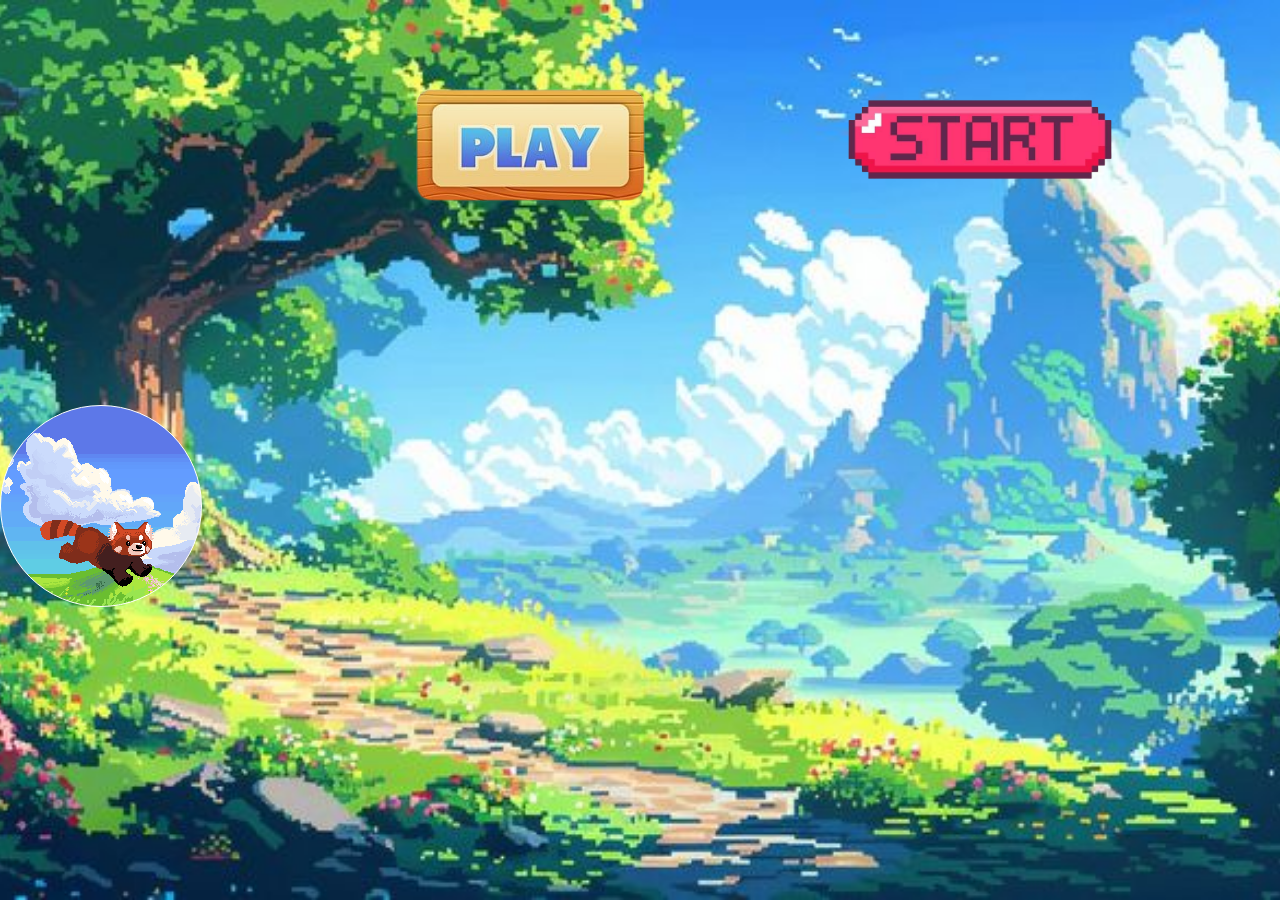
<file: index.html>
<!DOCTYPE html>
<html lang="en">

<head>
  <meta charset="UTF-8">
  <meta name="viewport" content="width=device-width, initial-scale=1.0">
  <title>Simple 2D Maze Game</title>
  <link rel="stylesheet" href="style.css">

</head>

<body>
  <div class="main-page">
    <div class="player-element">

    </div>

    <a href="/index2.html" class="btn-start-link">
      <div class="btn-start"></div>
    </a>
    <a href="/index3.html" class="btn-start-link">
      <div class="btn-start2"></div>
    </a>
  </div>
  <!-- <div id="game-container"></div>
  <button id="btn_start">Start</button>
  <script src="main5.js"></script> -->
</body>

</html>
</file>
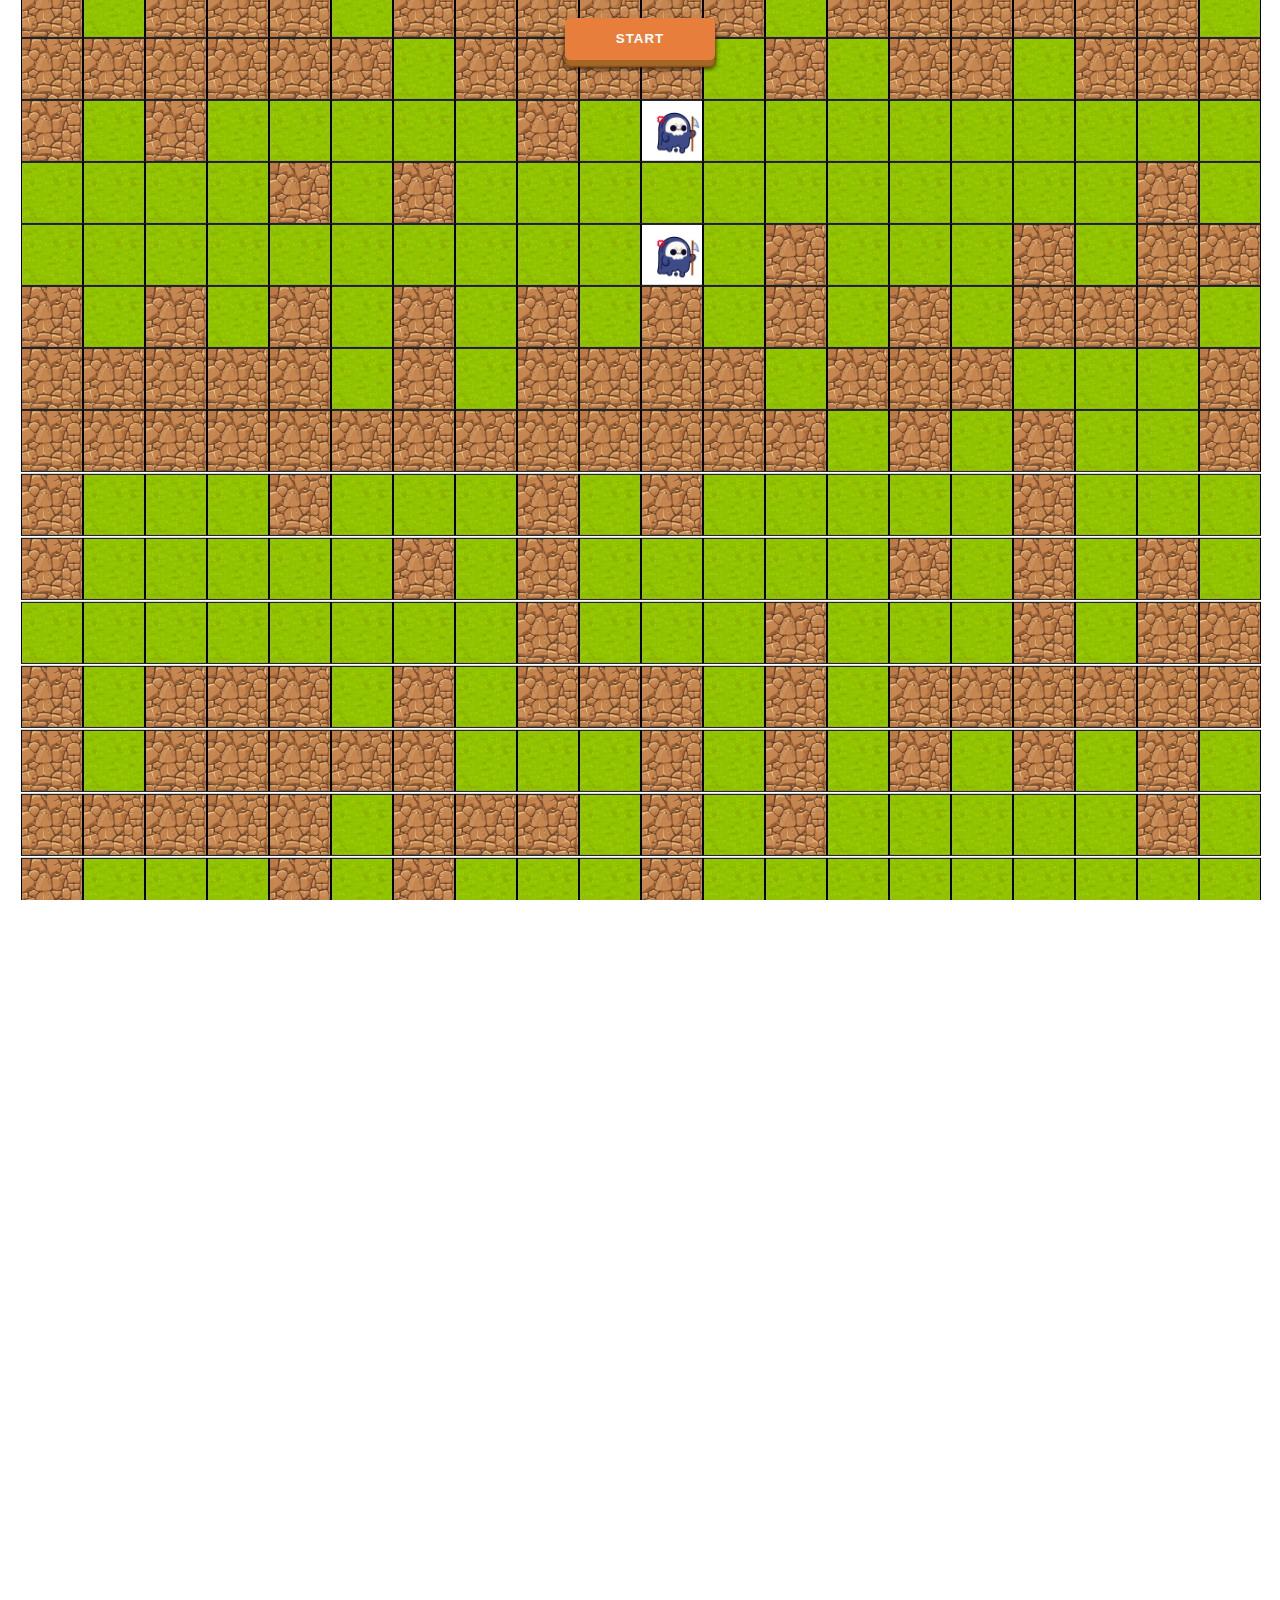
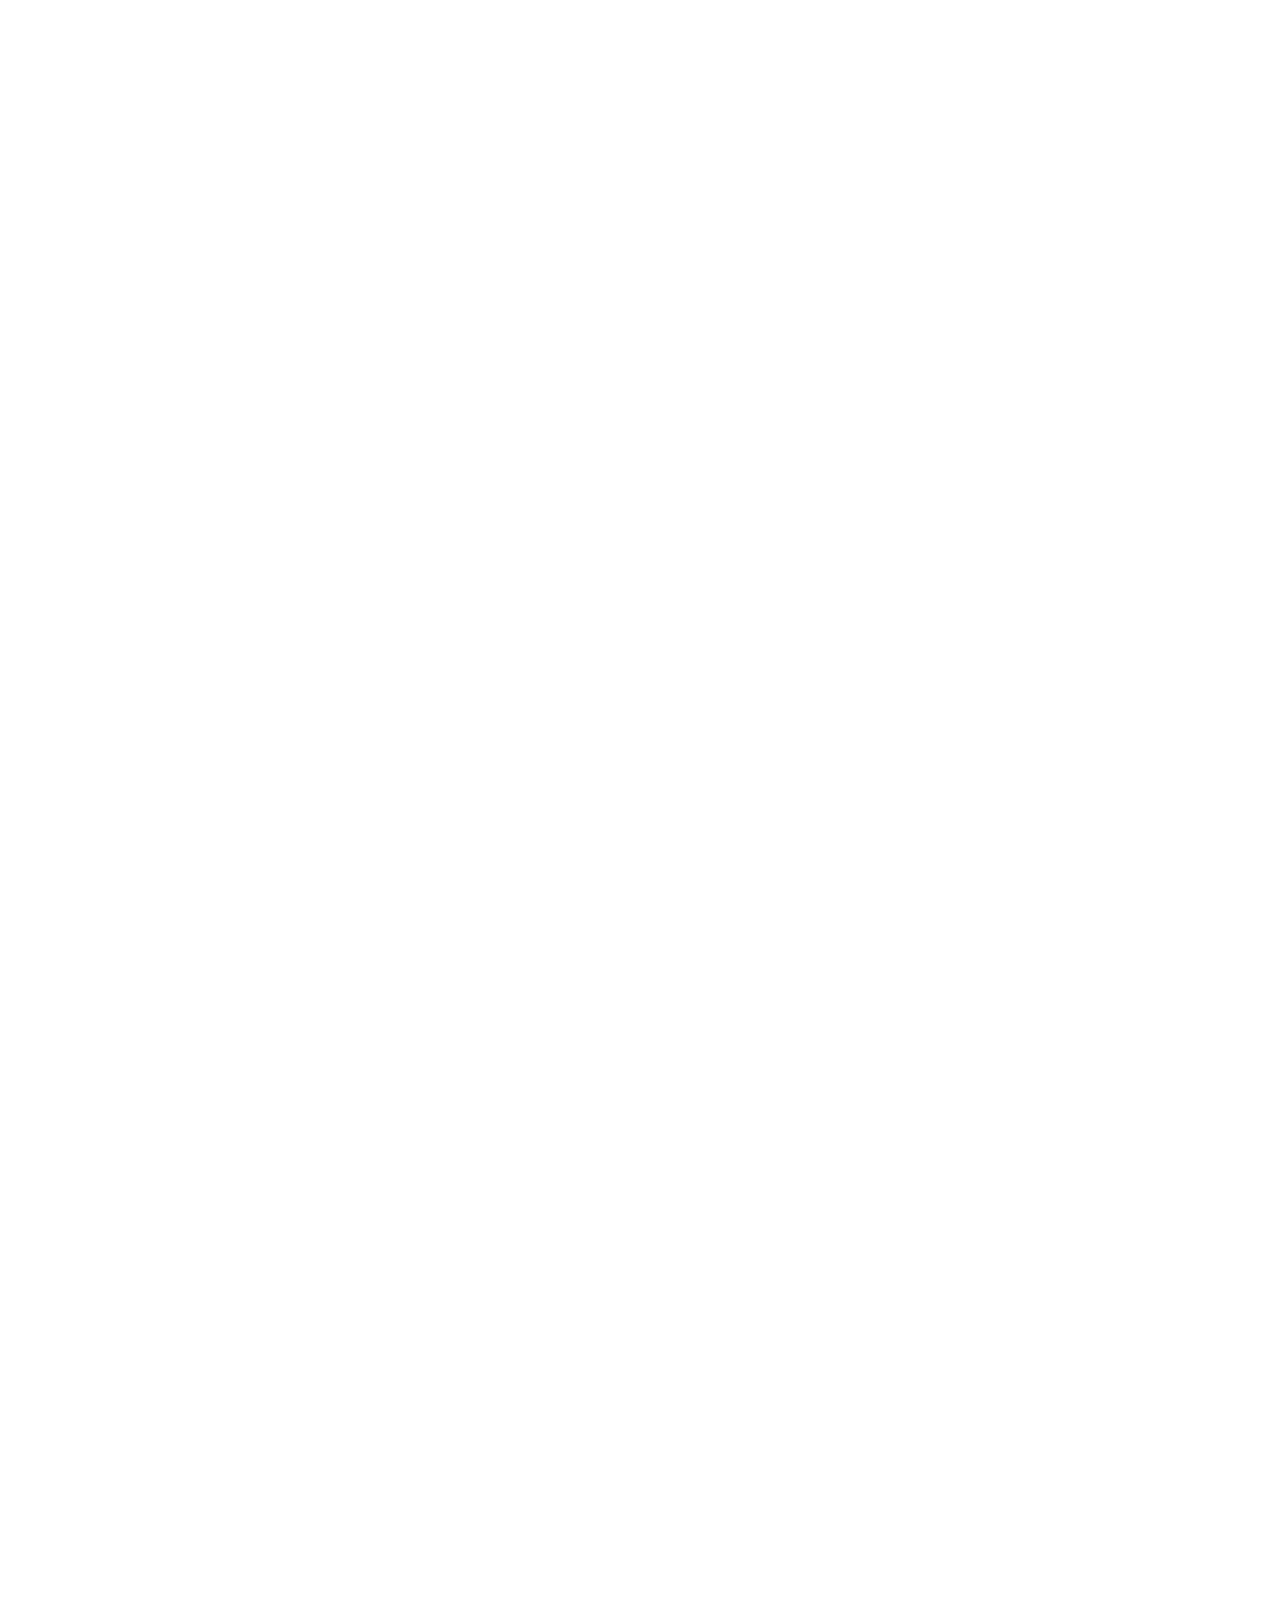
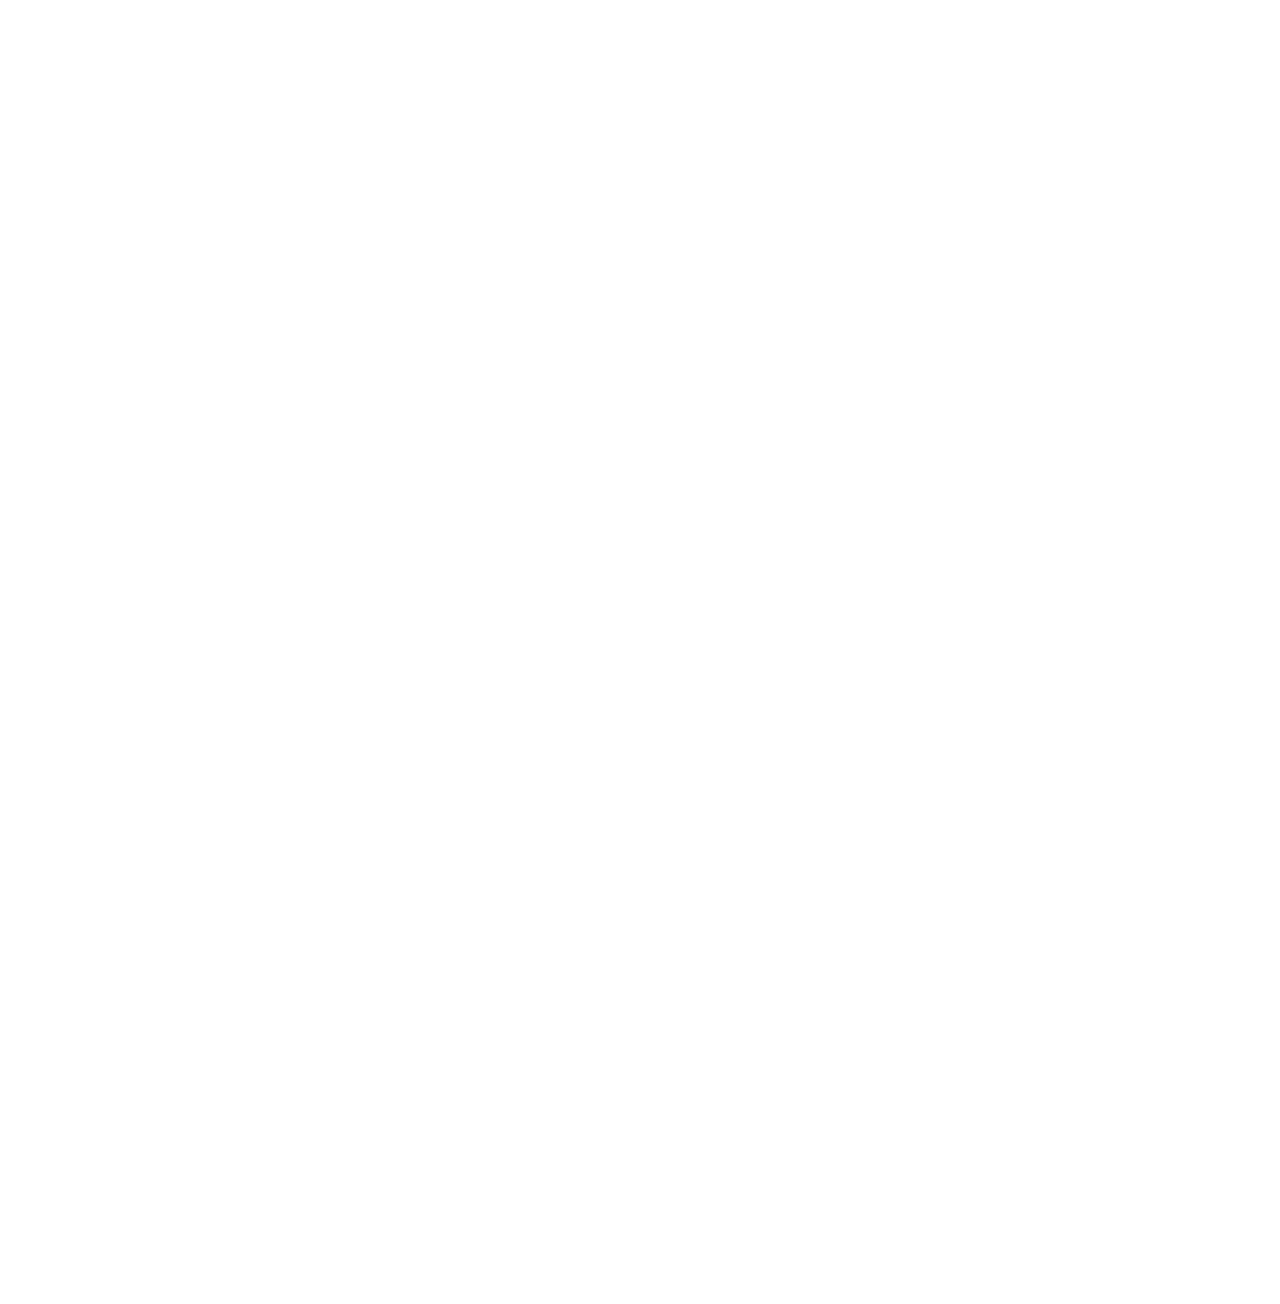
<file: index2.html>
<!DOCTYPE html>
<html lang="en">

<head>
  <meta charset="UTF-8">
  <meta name="viewport" content="width=device-width, initial-scale=1.0">
  <title>Simple 2D Maze Game</title>
  <link rel="stylesheet" href="style.css">
</head>

<body>
  <div class="second-page">
    <div id="game-container"></div>
    <button id="btn_start">Start</button>
  </div>

  <script src="main6.js"></script>
</body>

</html>
</file>
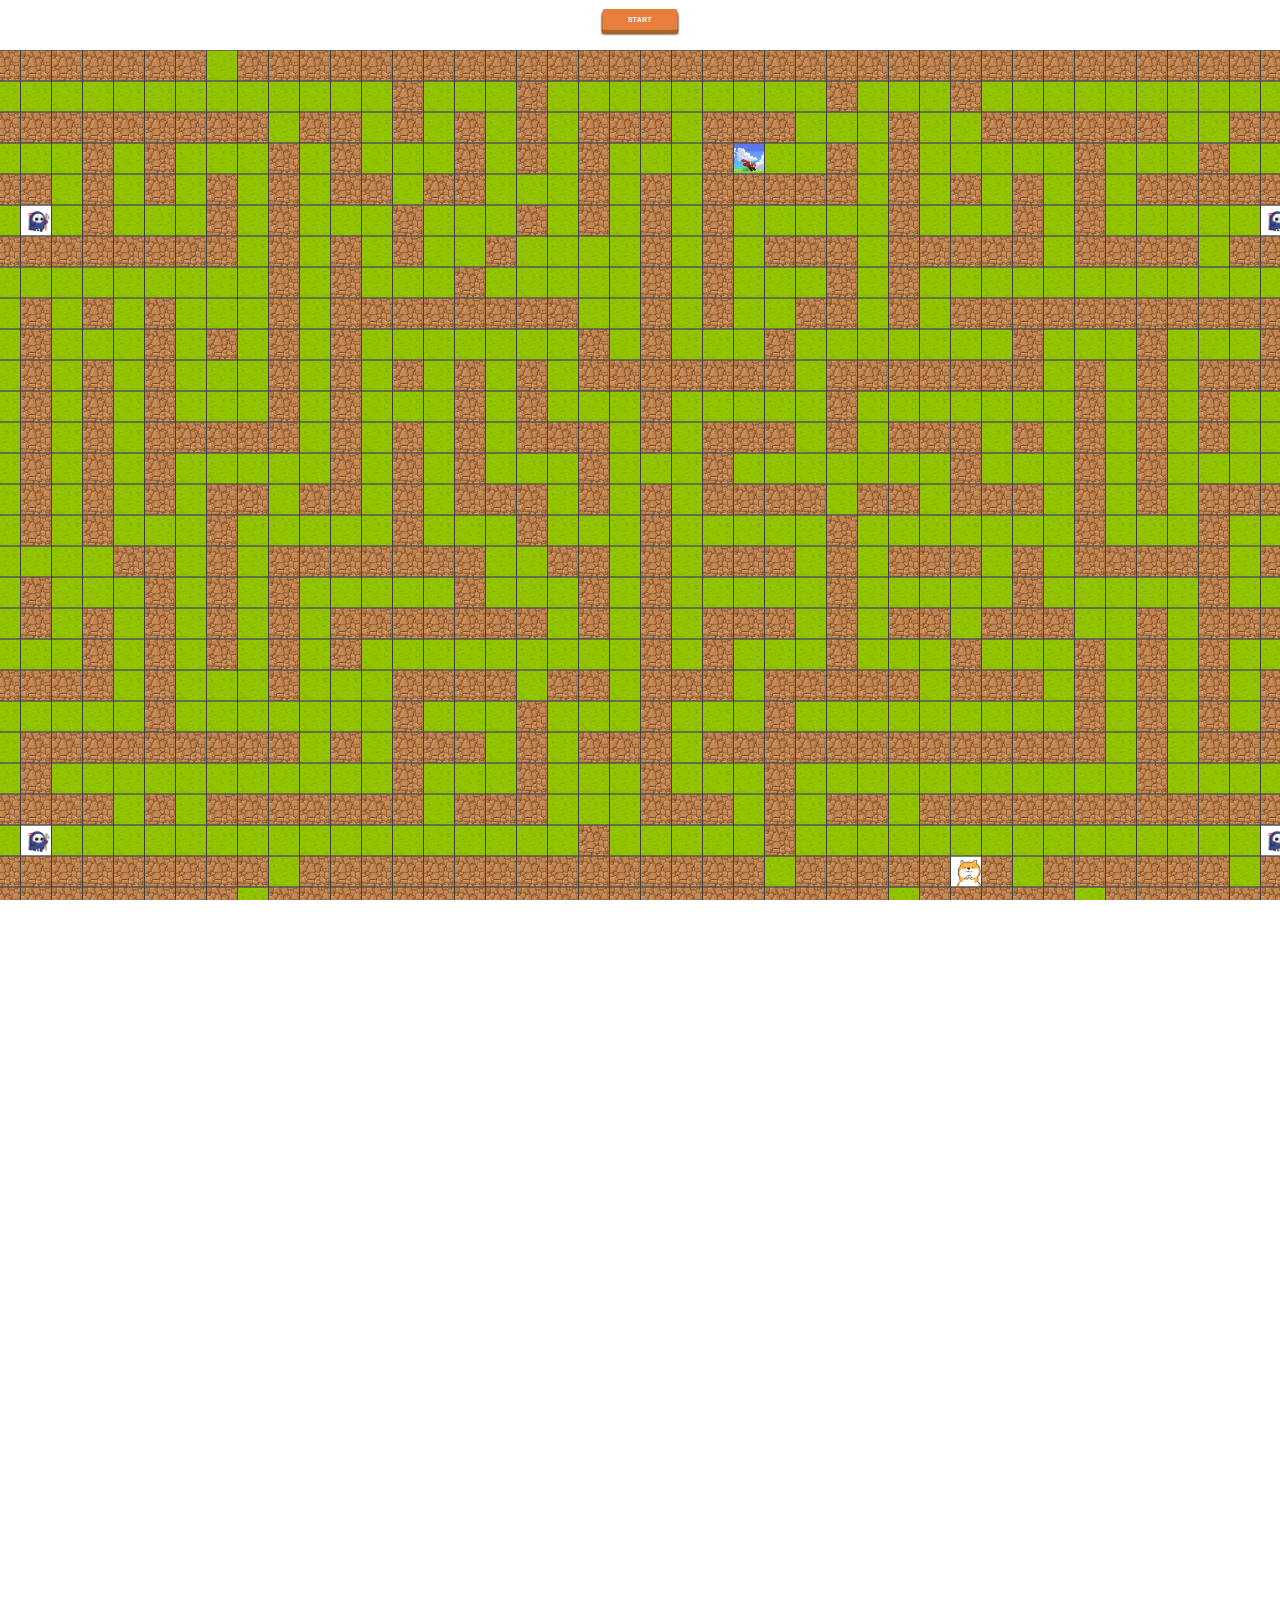
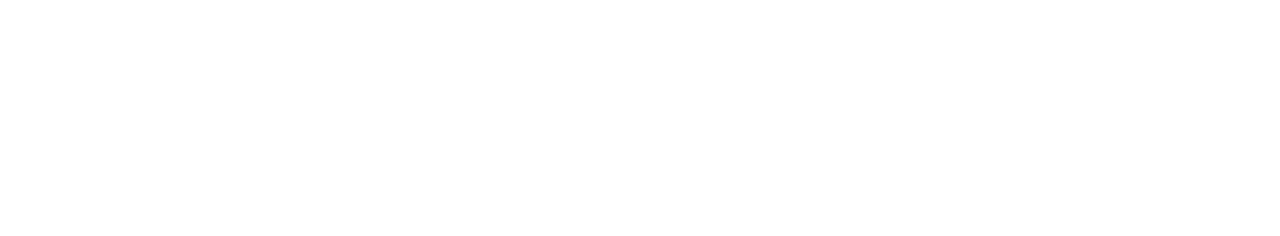
<file: index3.html>
<!DOCTYPE html>
<html lang="en">

<head>
  <meta charset="UTF-8">
  <meta name="viewport" content="width=device-width, initial-scale=1.0">
  <title>Simple 2D Maze Game</title>
  <link rel="stylesheet" href="style2.css">
  <style>
    body {
      transform: scale(0.5);
      transform-origin: top left;
      width: 200%;
      height: 200%;
      overflow: hidden;
    }
  </style>
</head>

<body>
  <div class="second-page">
    <div id="game-container" style="margin:100px 0px auto"></div>
    <button id="btn_start">Start</button>
  </div>

  <script src="main6.js"></script>
</body>

</html>
</file>
<file: style.css>
/* body {
  margin: 0;
}

#ui {
  margin: 0;
  position: absolute;
  top: 10px;
  left: 10px;
}

h1 {
  color: whitesmoke;
} */





#game-container {
  display: grid;
  grid-template-columns: repeat(20, 60px);
  grid-template-rows: repeat(20, 60px);
  gap: 2px;
  /* margin-top: 650px; */
  position: absolute;
  top: 50%;
  left: 50%;
  transform: translate(-50%, -24%);
}




.cell {
  position: relative; /* Đảm bảo có thể sử dụng z-index */
  width: 60px;
  height: 60px;
  border: 1px solid #000;
  display: flex;
  justify-content: center;
  align-items: center;
  font-size: 20px;
  background-image: url('background.jpeg');
  background-size: cover;
}
.player {
  /* background-color: green; */
  background-image: url('player3.gif');
  background-size: cover;
}

.enemy {
  /* background-color: red; */
  background-image: url('enemies4.gif');
  background-size: cover;
  z-index: 10;
}

.exit {
  /* background-color: blue; */
  background-image: url(exit.gif);
}



.obstacle {
  background-color: brown;
  color: white;
  background-image: url('chuongngaivat.jpeg');
  background-size: cover;
  z-index: 1; /* Đặt z-index thấp hơn */
}

/* .path {
  background-image: url('path.jpeg');
  position: relative;
  z-index: 2; 
} */
.path {
  background-color: rgba(0, 255, 0, 0.3); /* Tô màu xanh nhạt cho đường đi */
  position: relative;
  z-index: 2000; /* Đảm bảo rằng ô đường đi có z-index cao hơn các ô khác */
}


.cell.path {
  /* background-color: rgba(0, 255, 0, 0.3);  */
  background-image: url('path.jpeg');
  z-index: 1000 ; /* Cao hơn các lớp khác */
}
 
html, body {
  margin: 0;
  padding: 0;
  height: 100%;
  overflow: hidden; /* Loại bỏ cuộn */
}

.main-page {
  width: 100vw;
  height: 100vh;
  background-image: url('index_background.jpg');
  background-repeat: no-repeat;
  background-size: cover;
  background-position: center;
  position: relative;
}

.player-element {
  position: absolute;
  top: 45%;
  border-radius: 200px;
  border: 1px solid #fff;
  width: 200px;
  height: 200px;
  background-image: url('player3.gif');
  background-repeat: no-repeat;
  background-size: cover;
  background-position: center;
}


.btn-start {
  width: 300px;
  height: 200px;
  background-image: url('start_btn-removebg-preview.png');
  background-repeat: no-repeat;
  background-size: 300px;
  background-position: center;
  float: right;
  margin-top: 40px;
  margin-right: 150px;
  animation: scaleUpDown 1.5s ease-in-out infinite;
}
.btn-start2 {
  width: 300px;
  height: 200px;
  background-image: url('Mulai_Tombol_Permainan_Beralih_Efek_Stereo_Ikon__Permainan__Tombol__Saklar_PNG_Transparan_Clipart_dan_File_PSD_untuk_Unduh_Gratis-removebg-preview.png');
  background-repeat: no-repeat;
  background-size: 300px;
  background-position: center;
  float: right;
  margin-top: 40px;
  margin-right: 150px;
  animation: scaleUpDown 1.5s ease-in-out infinite;
}

/* Keyframes cho animation */
@keyframes scaleUpDown {
  0%, 100% {
    transform: scale(1); /* Kích thước ban đầu */
  }
  50% {
    transform: scale(1.2); /* To lên 20% */
  }
}

#btn_start {
  --bg: #e77e3c;
    --text-color: #fff;
    position: relative;
    width: 150px;
    border: none;
    background: var(--bg);
    color: var(--text-color);
    padding: 1em;
    font-weight: bold;
    text-transform: uppercase;
    transition: 0.2s;
    border-radius: 5px;
    opacity: 1;
    letter-spacing: 1px;
    box-shadow: #a76623 0px 7px 2px, #000 0px 8px 5px;
    float: right;
    position: absolute;
    right: 225px;
    top: 40%;
    animation: scale 3s ease-in-out infinite;
}

#btn_start:hover {
  opacity: 1;
  scale: 1.1;
}

#btn_start:active {
  top: 4px;
  box-shadow: #c0392b 0px 3px 2px,#000 0px 3px 5px;
}

.second-page {
  position: relative;
  display: flex;
  justify-content: center; /* Căn giữa theo chiều ngang */
  align-items: center;    /* Căn giữa theo chiều dọc */
  height: 100vh;   
}

#btn_start {
  position: absolute;
  top: 2%;
  left: 50%;
  transform: translateX(-50%);
}
</file>
<file: style2.css>
/* body {
  margin: 0;
}

#ui {
  margin: 0;
  position: absolute;
  top: 10px;
  left: 10px;
}

h1 {
  color: whitesmoke;
} */





#game-container {
    display: grid;
    grid-template-columns: repeat(60, 60px);
    grid-template-rows: repeat(28, 60px);
    gap: 2px;
  }
  
  
  
  
  .cell {
    position: relative; /* Đảm bảo có thể sử dụng z-index */
    width: 60px;
    height: 60px;
    border: 1px solid #000;
    display: flex;
    justify-content: center;
    align-items: center;
    font-size: 20px;
    background-image: url('background.jpeg');
    background-size: cover;
  }
  .player {
    /* background-color: green; */
    background-image: url('player3.gif');
    background-size: cover;
  }
  
  .enemy {
    /* background-color: red; */
    background-image: url('enemies4.gif');
    background-size: cover;
    z-index: 10;
  }
  
  .exit {
    /* background-color: blue; */
    background-image: url(exit.gif);
  }
  
  
  
  .obstacle {
    background-color: brown;
    color: white;
    background-image: url('chuongngaivat.jpeg');
    background-size: cover;
    z-index: 1; /* Đặt z-index thấp hơn */
  }
  
  /* .path {
    background-image: url('path.jpeg');
    position: relative;
    z-index: 2; 
  } */
  .path {
    background-color: rgba(0, 255, 0, 0.3); /* Tô màu xanh nhạt cho đường đi */
    position: relative;
    z-index: 2000; /* Đảm bảo rằng ô đường đi có z-index cao hơn các ô khác */
  }
  
  
  .cell.path {
    /* background-color: rgba(0, 255, 0, 0.3);  */
    background-image: url('path.jpeg');
    z-index: 1000 ; /* Cao hơn các lớp khác */
  }
   
  html, body {
    margin: 0;
    padding: 0;
    height: 100%;
    overflow: hidden; /* Loại bỏ cuộn */
  }
  
  .main-page {
    width: 100vw;
    height: 100vh;
    background-image: url('index_background.jpg');
    background-repeat: no-repeat;
    background-size: cover;
    background-position: center;
    position: relative;
  }
  
  .player-element {
    position: absolute;
    top: 45%;
    border-radius: 200px;
    border: 1px solid #fff;
    width: 200px;
    height: 200px;
    background-image: url('player3.gif');
    background-repeat: no-repeat;
    background-size: cover;
    background-position: center;
  }
  
  
  .btn-start {
    width: 300px;
    height: 200px;
    background-image: url('start_btn-removebg-preview.png');
    background-repeat: no-repeat;
    background-size: 300px;
    background-position: center;
    float: right;
    margin-top: 40px;
    margin-right: 150px;
    animation: scaleUpDown 1.5s ease-in-out infinite;
  }
  .btn-start2 {
    width: 400px;
    height: 300px;
    background-image: url('Mulai_Tombol_Permainan_Beralih_Efek_Stereo_Ikon__Permainan__Tombol__Saklar_PNG_Transparan_Clipart_dan_File_PSD_untuk_Unduh_Gratis-removebg-preview.png');
    background-repeat: no-repeat;
    background-size: 300px;
    background-position: center;
    float: right;
    margin-top: 40px;
    margin-right: 150px;
    animation: scaleUpDown 1.5s ease-in-out infinite;
  }
  
  /* Keyframes cho animation */
  @keyframes scaleUpDown {
    0%, 100% {
      transform: scale(1); /* Kích thước ban đầu */
    }
    50% {
      transform: scale(1.2); /* To lên 20% */
    }
  }
  
  #btn_start {
    --bg: #e77e3c;
      --text-color: #fff;
      position: relative;
      width: 150px;
      border: none;
      background: var(--bg);
      color: var(--text-color);
      padding: 1em;
      font-weight: bold;
      text-transform: uppercase;
      transition: 0.2s;
      border-radius: 5px;
      opacity: 1;
      letter-spacing: 1px;
      box-shadow: #a76623 0px 7px 2px, #000 0px 8px 5px;
      float: right;
      position: absolute;
      right: 225px;
      top: 40%;
      animation: scale 3s ease-in-out infinite;
  }
  
  #btn_start:hover {
    opacity: 1;
    scale: 1.1;
  }
  
  #btn_start:active {
    top: 4px;
    box-shadow: #c0392b 0px 3px 2px,#000 0px 3px 5px;
  }
  
  .second-page {
    position: relative;
    display: flex;
    justify-content: center; /* Căn giữa theo chiều ngang */
    align-items: center;    /* Căn giữa theo chiều dọc */
    height: 100vh;   
  }
  
  #btn_start {
    position: absolute;
    top: 2%;
    left: 50%;
    transform: translateX(-50%);
  }
</file>
